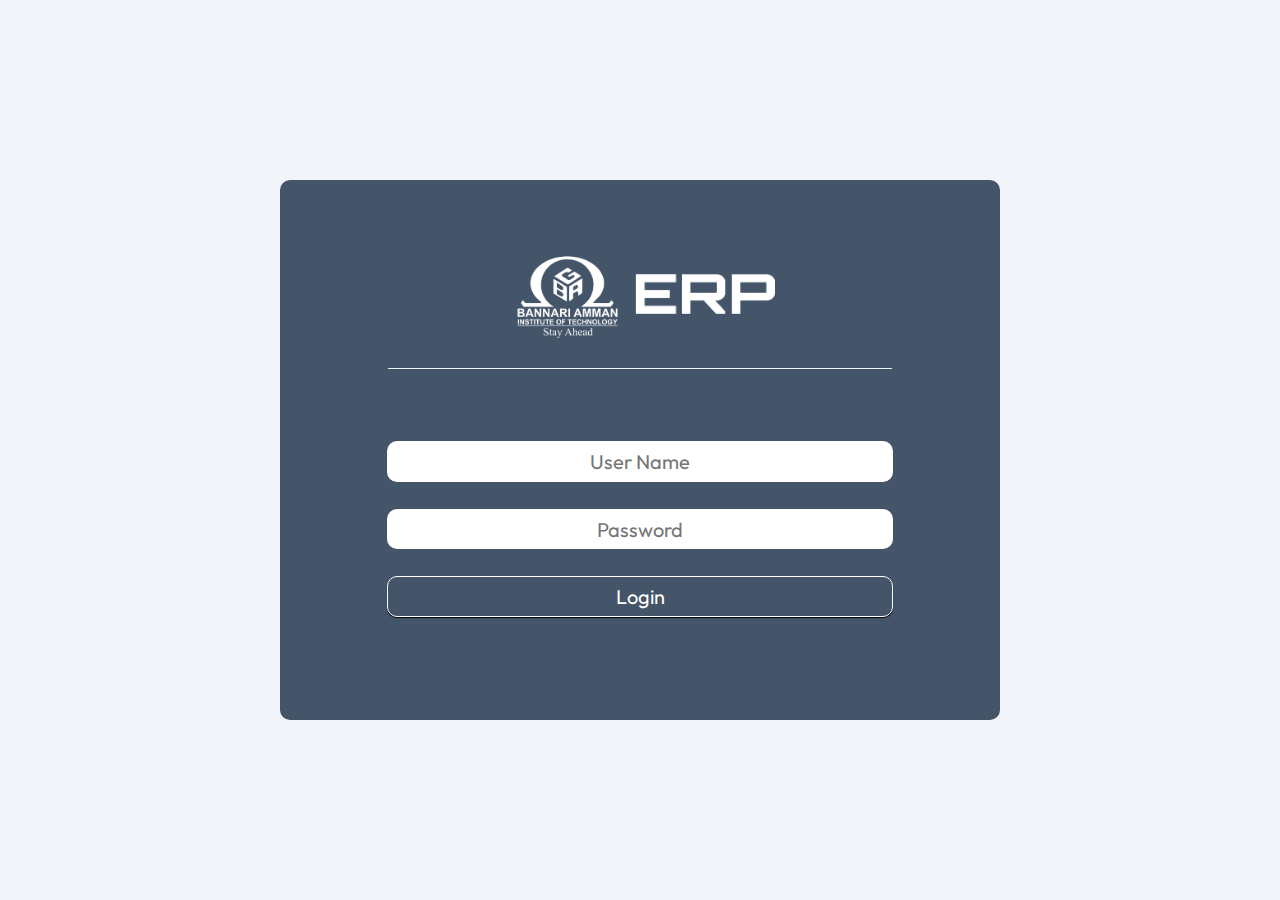
<file: index.html>
<!DOCTYPE html>
<html lang="en">
  <head>
    <meta charset="UTF-8" />
    <meta name="viewport" content="width=device-width, initial-scale=1.0" />
    <link rel="stylesheet" href="./css/login.css" />
    <title>Login</title>
    <link rel="preconnect" href="https://fonts.googleapis.com" />
    <link rel="preconnect" href="https://fonts.gstatic.com" crossorigin />
    <link
      href="https://fonts.googleapis.com/css2?family=Outfit:wght@100..900&display=swap"
      rel="stylesheet"
    />
  </head>
  <body>
    <div id="gparent">
    <div class="parent_login">
      <!-- Logo -->
      <div class="logo">
        <img src="./asserts/bit-logo.png" alt="bit-logo" id="bit-logo" />
        <img src="./asserts/ERP.png" alt="ERP_logo" id="erp-logo" />
      </div>
      <hr id="btm-logo" />
      <!-- / Logo -->

      <!-- Form -->
      <form method="" action="./admin-home.html">
        <!-- User ID -->
    
          <input
            type="text"
            id="user_id"
            name="user_id"
            placeholder="User Name"
          />
      
        <!-- User Password -->
       
          <input
            type="password"
            id="password"
            name="password"
            placeholder="Password"
          />
       
        <!-- Submit -->
  
          <input type="submit" value="Login" />
      
      </form>
      <!-- / Form -->
    </div>
  </div>
  </body>
</html>
</file>
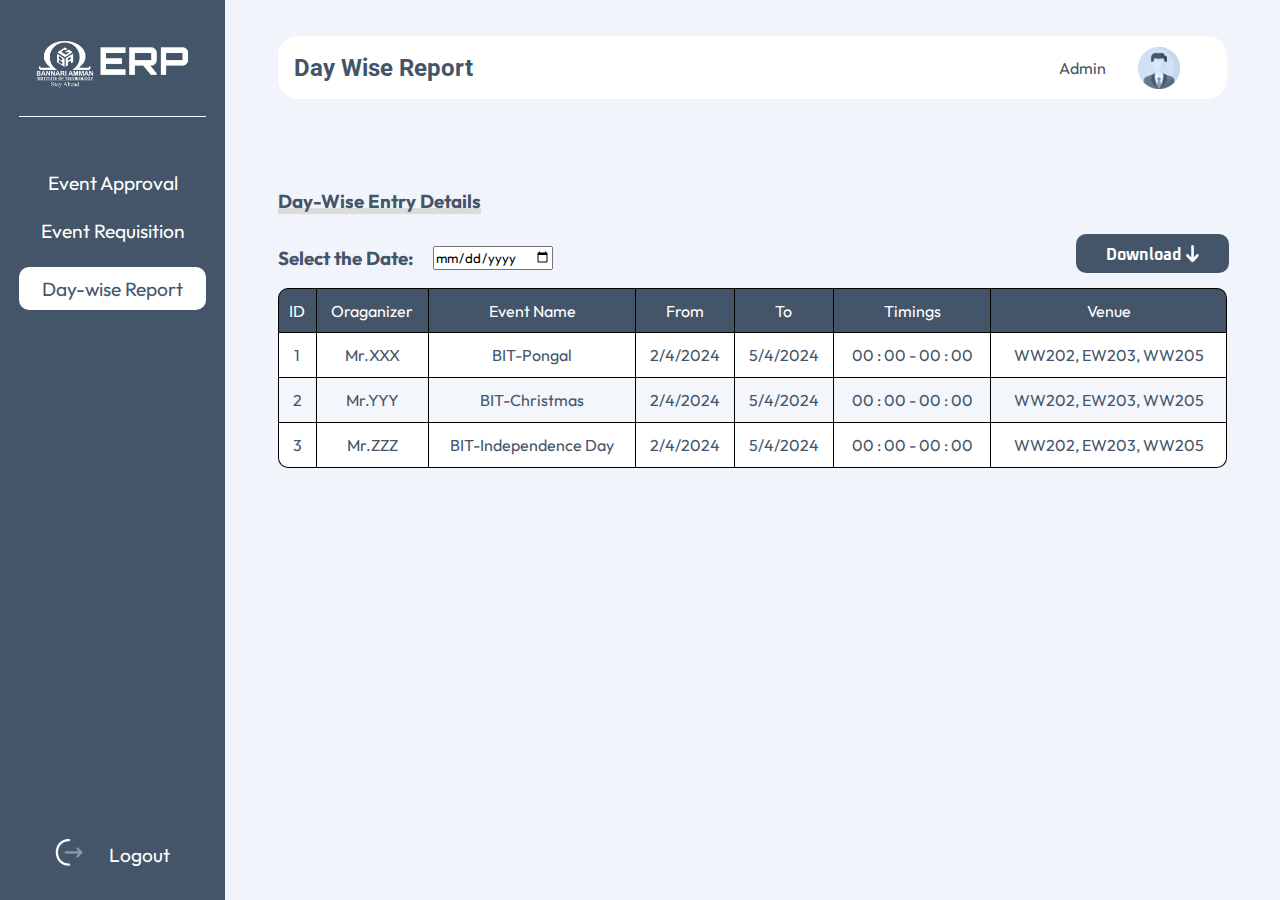
<file: admin-daywise.html>
<!DOCTYPE html>
<html lang="en">
  <head>
    <meta charset="UTF-8" />
    <meta name="viewport" content="width=device-width, initial-scale=1.0" />
    <title>Day-wise</title>
    <link rel="stylesheet" href="./css/lib.css" />
    <link rel="stylesheet" href="./css/admin/admin-daywise.css" />
    <link rel="preconnect" href="https://fonts.googleapis.com" />
    <link rel="preconnect" href="https://fonts.gstatic.com" crossorigin />
    <link
      href="https://fonts.googleapis.com/css2?family=Outfit:wght@100..900&display=swap"
      rel="stylesheet"
    />
    <link
      href="https://fonts.googleapis.com/css2?family=Roboto:ital,wght@0,100;0,300;0,400;0,500;0,700;0,900;1,100;1,300;1,400;1,500;1,700;1,900&display=swap"
      rel="stylesheet"
    />
    <link
      href="https://fonts.googleapis.com/css2?family=Oxanium:wght@200..800&display=swap"
      rel="stylesheet"
    />
    <link
      href="https://fonts.googleapis.com/css2?family=Open+Sans:ital,wght@0,300..800;1,300..800&family=Oxanium:wght@200..800&display=swap"
      rel="stylesheet"
    />
    <link rel="stylesheet" href="./css/multi-select.css" />
  </head>
  <body>
    <!-- side bar -->
    <div class="sidebar">
      <div class="top">
        <div class="side-link">
          <img src="./asserts/Logo.png" alt="" id="logo" />
          <hr />
          <a href="./admin-home.html" class="un-active">Event Approval</a>
          <a href="./event-requisition.html" class="un-active">Event Requisition</a>
          <a href="#" class="active">Day-wise Report</a>
        </div>
      </div>
      <div class="bottom">
        <a href="./index.html" class="un-active">
          <img
            src="./asserts/logout_blend.png"
            id="logout-logo"
            alt=""
          />Logout</a
        >
      </div>
    </div>
    <!-- / sidebar -->

    <div class="right">
      <div class="right-container">
        <!-- navbar -->
        <div class="navbar">
          <h2 class="nav-title">Day Wise Report</h2>
          <div class="profile-logo">
            <p>Admin</p>
            <img src="./asserts/user_blend.png" alt="" id="user-logo" />
          </div>
        </div>
        <!-- / navbar -->

        <!-- subtitle -->
        <div class="subtitle" style="margin-top: 10vh">
          <h3>Day-Wise Entry Details</h3>
          <div class="st-btm"></div>
        </div>
        <!-- / subtitle -->
        <!-- subtitle -->
        <div class="subtitle df" style="margin-top: 3vh">
          <h3>Select the Date:</h3>
          <input type="date" id="date-time" />
        </div>
        <button class="download-btn btn" style="position: absolute;right: 4vw;top: 26vh;">
          Download <img src="./asserts/Download Icon.png" alt="" />
        </button>
        <!-- / subtitle -->

        <!-- table -->
        <div class="table-container">
          <table class="table">
            <tr>
              <th>ID</th>
              <th>Oraganizer</th>
              <th>Event Name</th>
              <th>From</th>
              <th>To</th>
              <th>Timings</th>
              <th>Venue</th>
            </tr>
            <tr>
              <td>1</td>
              <td>Mr.XXX</td>
              <td>BIT-Pongal</td>
              <td>2/4/2024</td>
              <td>5/4/2024</td>
              <td>00 : 00 - 00 : 00</td>
              <td>WW202, EW203, WW205</td>
            </tr>
            <tr>
              <td>2</td>
              <td>Mr.YYY</td>
              <td>BIT-Christmas</td>
              <td>2/4/2024</td>
              <td>5/4/2024</td>
              <td>00 : 00 - 00 : 00</td>
              <td>WW202, EW203, WW205</td>
            </tr>
            <tr>
              <td>3</td>
              <td>Mr.ZZZ</td>
              <td>BIT-Independence Day</td>
              <td>2/4/2024</td>
              <td>5/4/2024</td>
              <td>00 : 00 - 00 : 00</td>
              <td>WW202, EW203, WW205</td>
            </tr>
          </table>
        </div>
        <!-- / table -->
      </div>
    </div>
  </body>
  <script src="./js/multi-select.js"></script>
  <script>
    new MultiSelectTag("multi-drop", {
      rounded: true, // default true
      shadow: false, // default false
    });
  </script>
</html>
</file>
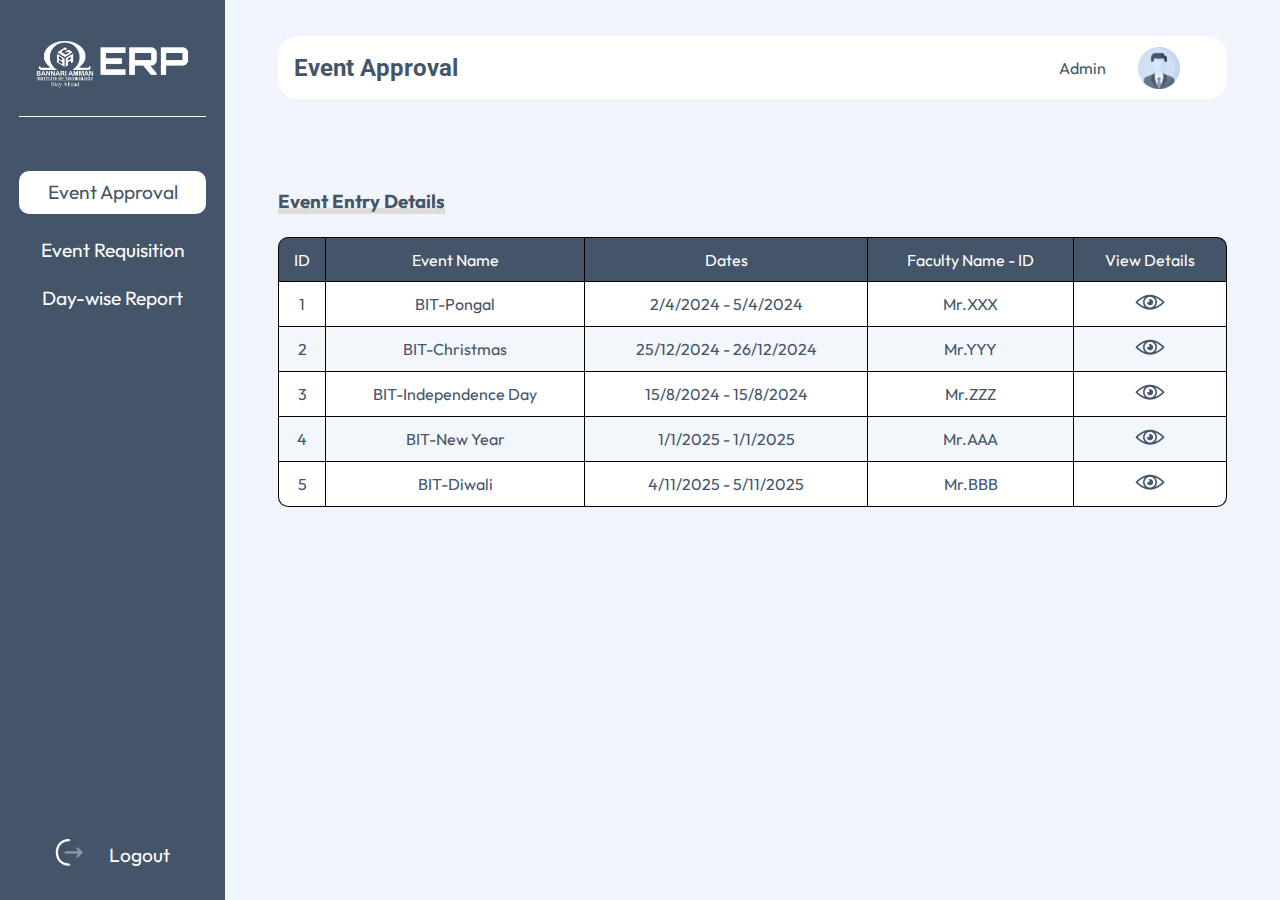
<file: admin-home.html>
<!DOCTYPE html>
<html lang="en">
  <head>
    <meta charset="UTF-8" />
    <meta name="viewport" content="width=device-width, initial-scale=1.0" />
    <title>Home</title>
    <link rel="stylesheet" href="./css/lib.css" />
    <link rel="stylesheet" href="./css/admin/admin-home.css" />
    <link rel="preconnect" href="https://fonts.googleapis.com" />
    <link rel="preconnect" href="https://fonts.gstatic.com" crossorigin />
    <link
      href="https://fonts.googleapis.com/css2?family=Outfit:wght@100..900&display=swap"
      rel="stylesheet"
    />
    <link
      href="https://fonts.googleapis.com/css2?family=Roboto:ital,wght@0,100;0,300;0,400;0,500;0,700;0,900;1,100;1,300;1,400;1,500;1,700;1,900&display=swap"
      rel="stylesheet"
    />
    <link
      href="https://fonts.googleapis.com/css2?family=Oxanium:wght@200..800&display=swap"
      rel="stylesheet"
    />
    <link
      href="https://fonts.googleapis.com/css2?family=Open+Sans:ital,wght@0,300..800;1,300..800&family=Oxanium:wght@200..800&display=swap"
      rel="stylesheet"
    />
    <link rel="stylesheet" href="./css/multi-select.css" />
  </head>
  <body>
    <!-- side bar -->
    <div class="sidebar">
      <div class="top">
        <div class="side-link">
          <img src="./asserts/Logo.png" alt="" id="logo" />
          <hr />
          <a href="#" class="active">Event Approval</a>
          <a href="./event-requisition.html" class="un-active">Event Requisition</a>
          <a href="./admin-daywise.html" class="un-active">Day-wise Report</a>
        </div>
      </div>
      <div class="bottom">
        <a href="./index.html" class="un-active">
          <img
            src="./asserts/logout_blend.png"
            id="logout-logo"
            alt=""
          />Logout</a
        >
      </div>
    </div>
    <!-- / sidebar -->

    <div class="right">
      <div class="right-container">
        <!-- navbar -->
        <div class="navbar">
          <h2 class="nav-title">Event Approval</h2>
          <div class="profile-logo">
            <p>Admin</p>
            <img src="./asserts/user_blend.png" alt="" id="user-logo" />
          </div>
        </div>
        <!-- / navbar -->

        <!-- subtitle -->
        <div class="subtitle" style="margin-top: 10vh">
          <h3>Event Entry Details</h3>
          <div class="st-btm"></div>
        </div>
        <!-- / subtitle -->

        <!-- table -->
        <div class="table-container">
          <table class="table">
            <tr>
              <th>ID</th>
              <th>Event Name</th>
              <th>Dates</th>
              <th>Faculty Name - ID</th>
              <th>View Details</th>
            </tr>
            <tr>
              <td>1</td>
              <td>BIT-Pongal</td>
              <td>2/4/2024 - 5/4/2024</td>
              <td>Mr.XXX</td>
              <td>
                <a href="./admin-view.html"><img src="./asserts/eye_mask.png" alt="" /></a>
              </td>
            </tr>
            <tr>
              <td>2</td>
              <td>BIT-Christmas</td>
              <td>25/12/2024 - 26/12/2024</td>
              <td>Mr.YYY</td>
              <td>
                <a href="./admin-view.html"><img src="./asserts/eye_mask.png" alt="" /></a>
              </td>
            </tr>
            <tr>
              <td>3</td>
              <td>BIT-Independence Day</td>
              <td>15/8/2024 - 15/8/2024</td>
              <td>Mr.ZZZ</td>
              <td>
                <a href="./admin-view.html"><img src="./asserts/eye_mask.png" alt="" /></a>
              </td>
            </tr>
            <tr>
                <td>4</td>
                <td>BIT-New Year</td>
                <td>1/1/2025 - 1/1/2025</td>
                <td>Mr.AAA</td>
                <td>
                    <a href="./admin-view.html"><img src="./asserts/eye_mask.png" alt="" /></a>
                </td>
            </tr>
            <tr>
                <td>5</td>
                <td>BIT-Diwali</td>
                <td>4/11/2025 - 5/11/2025</td>
                <td>Mr.BBB</td>
                <td>
                    <a href="./admin-view.html"><img src="./asserts/eye_mask.png" alt="" /></a>
                </td>
            </tr>
            

          </table>
        </div>
        <!-- / table -->
      </div>
    </div>
  </body>
  <script src="./js/multi-select.js"></script>
  <script>
    new MultiSelectTag("multi-drop", {
      rounded: true, // default true
      shadow: false, // default false
    });
  </script>
</html>
</file>
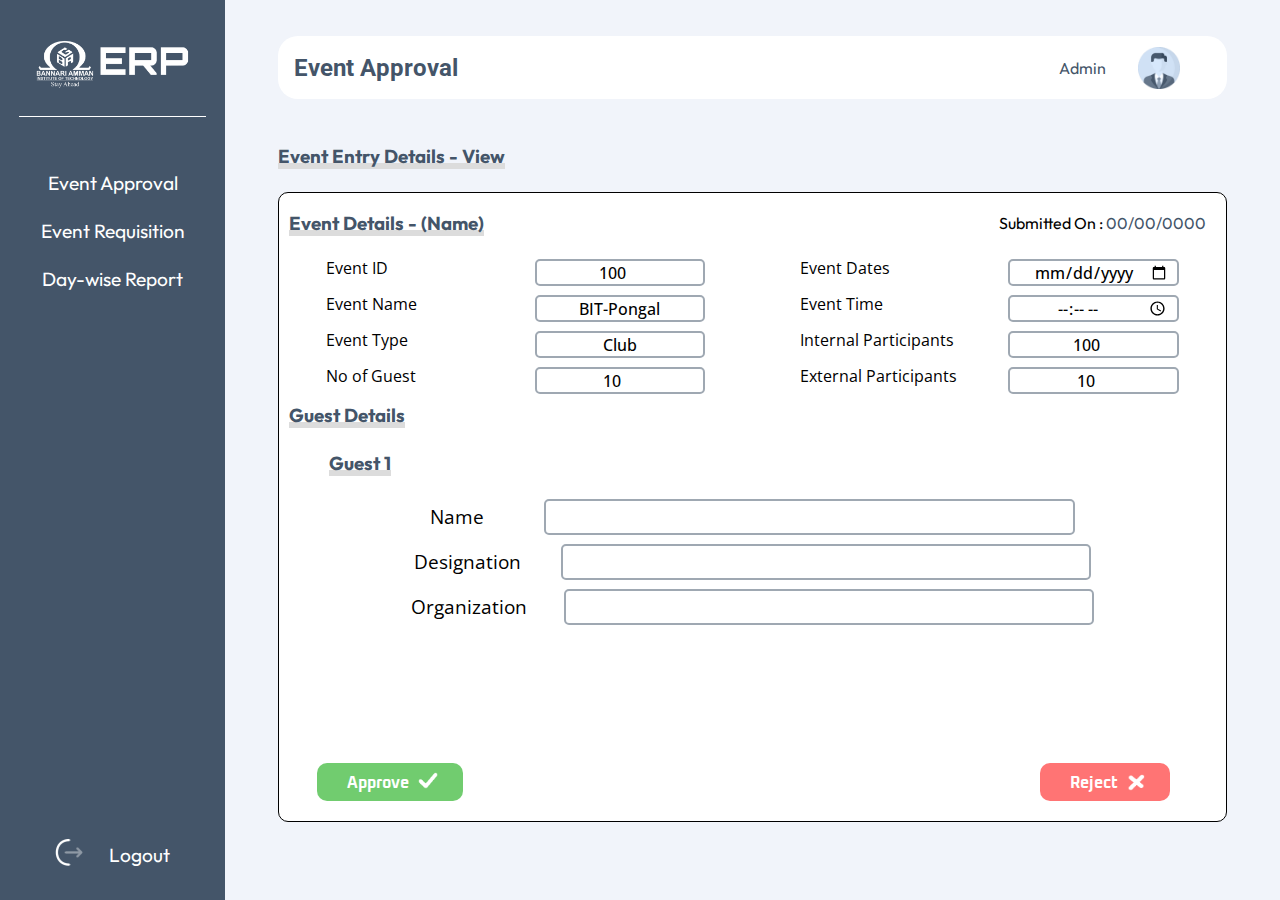
<file: admin-view.html>
<!DOCTYPE html>
<html lang="en">
  <head>
    <meta charset="UTF-8" />
    <meta name="viewport" content="width=device-width, initial-scale=1.0" />
    <title>Home</title>
    <link rel="stylesheet" href="./css/lib.css" />
    <link rel="stylesheet" href="./css/admin/admin-view.css" />
    <link rel="stylesheet" href="./css/multi-select.css" />
    <link rel="preconnect" href="https://fonts.googleapis.com" />
    <link rel="preconnect" href="https://fonts.gstatic.com" crossorigin />
    <link
      href="https://fonts.googleapis.com/css2?family=Outfit:wght@100..900&display=swap"
      rel="stylesheet"
    />
    <link
      href="https://fonts.googleapis.com/css2?family=Roboto:ital,wght@0,100;0,300;0,400;0,500;0,700;0,900;1,100;1,300;1,400;1,500;1,700;1,900&display=swap"
      rel="stylesheet"
    />
    <link
      href="https://fonts.googleapis.com/css2?family=Oxanium:wght@200..800&display=swap"
      rel="stylesheet"
    />
    <link
      href="https://fonts.googleapis.com/css2?family=Open+Sans:ital,wght@0,300..800;1,300..800&family=Oxanium:wght@200..800&display=swap"
      rel="stylesheet"
    />
  </head>
  <body>
    <!-- side bar -->
    <div class="sidebar">
      <div class="top">
        <div class="side-link">
          <img src="./asserts/Logo.png" alt="" id="logo" />
          <hr />
          <a href="./admin-home.html" class="un-active">Event Approval</a>
          <a href="./event-requisition.html" class="un-active">Event Requisition</a>
          <a href="./admin-daywise.html" class="un-active">Day-wise Report</a>
        </div>
      </div>
      <div class="bottom">
        <a href="./index.html" class="un-active">
          <img src="./asserts/logout_blend.png" id="logout-logo" alt="" />Logout
        </a>
      </div>
    </div>
    <!-- / sidebar -->

    <div class="right">
      <div class="right-container">
        <!-- navbar -->
        <div class="navbar">
          <h2 class="nav-title">Event Approval</h2>
          <div class="profile-logo">
            <p>Admin</p>
            <img src="./asserts/user_blend.png" alt="" id="user-logo" />
          </div>
        </div>
        <!-- / navbar -->

        <!-- subtitle -->
        <div class="subtitle" style="margin-top: 5vh">
          <h3>Event Entry Details - View</h3>
          <div class="st-btm"></div>
        </div>
        <!-- / subtitle -->
        <div class="main-container">
          <div class="submitted">Submitted On : <span>00/00/0000</span></div>
          <div class="event-details-container">
            <div class="subtitle sub-sub">
              <h3>Event Details - (Name)</h3>
              <div class="st-btm"></div>
            </div>
            <div class="event-details">
              <div class="ed-left">
                <div class="ed-text">
                  <label for="eid">Event ID</label>
                  <input type="number" value="100" name="eid" id="eid" />
                </div>
                <div class="ed-text">
                  <label for="name">Event Name</label>
                  <input type="text" value="BIT-Pongal" name="name" id="name" />
                </div>
                <div class="ed-text">
                  <label for="etype">Event Type</label>
                  <input type="text" value="Club" name="etype" id="etype" />
                </div>
                <div class="ed-text">
                  <label for="nogu">No of Guest</label>
                  <input type="number" value="10" name="nogu" id="nogu" />
                </div>
              </div>
              <div class="ed-right">
                <div class="ed-text">
                  <label for="event-dates">Event Dates</label>
                  <input type="date" name="event-dates" id="event-dates" />
                </div>
                <div class="ed-text">
                  <label for="event-time">Event Time</label>
                  <input type="time" name="event-time" id="event-time" />
                </div>
                <div class="ed-text">
                  <label for="internal-participants"
                    >Internal Participants</label
                  >
                  <input
                    type="number"
                    value="100"
                    name="internal-participants"
                    id="internal-participants"
                  />
                </div>
                <div class="ed-text">
                  <label for="external-participants"
                    >External Participants</label
                  >
                  <input
                    type="number"
                    value="10"
                    name="external-participants"
                    id="external-participants"
                  />
                </div>
              </div>
            </div>
          </div>
          <div class="guest-details-container">
            <div class="subtitle sub-sub">
              <h3>Guest Details</h3>
              <div class="st-btm"></div>
            </div>
            <div class="guest-details">
              <div
                class="subtitle sub-sub"
                style="position: relative; left: 50px"
              >
                <h3>Guest 1</h3>
                <div class="st-btm"></div>
              </div>
              <div class="guest-individual">
                <div class="in-text" style="width: 70%">
                  <label for="guest1n" style="position: relative; bottom: 5px"
                    >Name&nbsp;&nbsp;&nbsp;&nbsp;&nbsp;&nbsp;&nbsp;&nbsp;&nbsp;&nbsp;</label
                  >
                  <input
                    type="text"
                    name="guest1n"
                    id="guest1n"
                    style="width: 80%"
                  />
                </div>
                <div class="in-text" style="width: 80%">
                  <label for="guest1d" style="position: relative; bottom: 5px"
                    >Designation</label
                  >
                  <input
                    type="text"
                    name="guest1d"
                    id="guest1d"
                    style="width: 70%"
                  />
                </div>
                <div class="in-text" style="width: 80%">
                  <label for="guest1o" style="position: relative; bottom: 5px"
                    >Organization</label
                  >
                  <input
                    type="text"
                    name="guest1o"
                    id="guest1o"
                    style="width: 70%"
                  />
                </div>
              </div>
            </div>
          </div>
          <div class="aprov-reject">
            <a href="./admin-home.html">
              <button class="approve-btn btn">
                Approve <img src="./asserts/tick.png" alt="" />
              </button>
            </a>
            <a href="./admin-home.html">
              <button class="reject-btn btn">
                Reject <img src="./asserts/cross.png" alt="" />
              </button>
            </a>
          </div>
        </div>
      </div>
    </div>
    <script src="./js/multi-select.js"></script>
  </body>
</html>
</file>
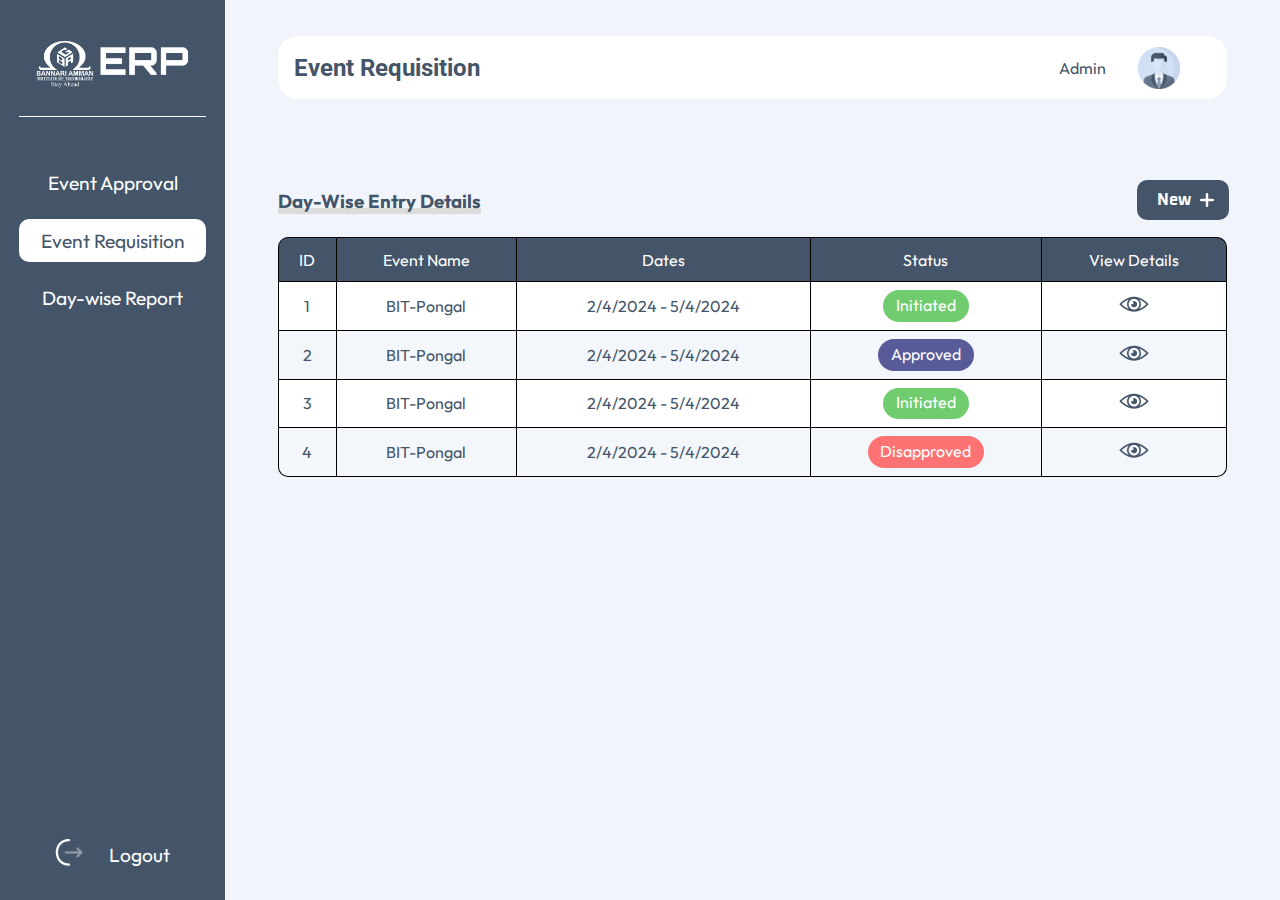
<file: event-requisition.html>
<!DOCTYPE html>
<html lang="en">
  <head>
    <meta charset="UTF-8" />
    <meta name="viewport" content="width=device-width, initial-scale=1.0" />
    <title>Day-wise</title>
    <link rel="stylesheet" href="./css/lib.css" />
    <link rel="stylesheet" href="./css/admin/admin-daywise.css" />
    <link rel="preconnect" href="https://fonts.googleapis.com" />
    <link rel="preconnect" href="https://fonts.gstatic.com" crossorigin />
    <link
      href="https://fonts.googleapis.com/css2?family=Outfit:wght@100..900&display=swap"
      rel="stylesheet"
    />
    <link
      href="https://fonts.googleapis.com/css2?family=Roboto:ital,wght@0,100;0,300;0,400;0,500;0,700;0,900;1,100;1,300;1,400;1,500;1,700;1,900&display=swap"
      rel="stylesheet"
    />
    <link
      href="https://fonts.googleapis.com/css2?family=Oxanium:wght@200..800&display=swap"
      rel="stylesheet"
    />
    <link
      href="https://fonts.googleapis.com/css2?family=Open+Sans:ital,wght@0,300..800;1,300..800&family=Oxanium:wght@200..800&display=swap"
      rel="stylesheet"
    />
    <link rel="stylesheet" href="./css/multi-select.css" />
  </head>
  <body>
    <!-- side bar -->
    <div class="sidebar">
      <div class="top">
        <div class="side-link">
          <img src="./asserts/Logo.png" alt="" id="logo" />
          <hr />
          <a href="./admin-home.html" class="un-active">Event Approval</a>
          <a href="#" class="active">Event Requisition</a>
          <a href="./admin-daywise.html" class="un-active">Day-wise Report</a>
        </div>
      </div>
      <div class="bottom">
        <a href="./Login.html" class="un-active">
          <img
            src="./asserts/logout_blend.png"
            id="logout-logo"
            alt=""
          />Logout</a
        >
      </div>
    </div>
    <!-- / sidebar -->

    <div class="right">
      <div class="right-container">
        <!-- navbar -->
        <div class="navbar">
          <h2 class="nav-title">Event Requisition</h2>
          <div class="profile-logo">
            <p>Admin</p>
            <img src="./asserts/user_blend.png" alt="" id="user-logo" />
          </div>
        </div>
        <!-- / navbar -->

        <!-- subtitle -->
        <div class="subtitle" style="margin-top: 10vh">
          <h3>Day-Wise Entry Details</h3>
          <div class="st-btm"></div>
        </div>
        <!-- / subtitle -->
        <!-- subtitle -->

        <button class="new-btn btn" style="position: absolute;right: 4vw;top: 20vh;">
          New <img src="./asserts/plus_mask.png" alt="" />
        </button>
        <!-- / subtitle -->

        <!-- table -->
        <div class="table-container">
          <table class="table">
            <tr>
              <th>ID</th>
              <th>Event Name</th>
              <th>Dates</th>
              <th>Status</th>
              <th>View Details</th>
            </tr>
            <tr>
              <td>1</td>
              <td>BIT-Pongal</td>
              <td>2/4/2024 - 5/4/2024</td>
              <td> <div class="label green">Initiated</div></td>
              <td>              
                <a href="./event-view.html"><img src="./asserts/eye_mask.png" alt="" /></a>
              </td>
            </tr>
            <tr>
              <td>2</td>
              <td>BIT-Pongal</td>
              <td>2/4/2024 - 5/4/2024</td>
              <td> <div class="label purple">Approved</div></td>
              <td>              
                <a href="./event-view.html"><img src="./asserts/eye_mask.png" alt="" /></a>
              </td>
            </tr>
            <tr>
              <td>3</td>
              <td>BIT-Pongal</td>
              <td>2/4/2024 - 5/4/2024</td>
              <td> <div class="label green">Initiated</div></td>
              <td>              
                <a href="./event-view.html"><img src="./asserts/eye_mask.png" alt="" /></a>
              </td>
            </tr>
            <tr>
              <td>4</td>
              <td>BIT-Pongal</td>
              <td>2/4/2024 - 5/4/2024</td>
              <td><div class="label red">Disapproved</div></td>
              <td>              
                <a href="./event-view.html"><img src="./asserts/eye_mask.png" alt="" /></a>
              </td>
            </tr>
            
          </table>
        </div>
        <!-- / table -->
      </div>
    </div>
  </body>
  <script src="./js/multi-select.js"></script>
  <script>
    new MultiSelectTag("multi-drop", {
      rounded: true, // default true
      shadow: false, // default false
    });
  </script>
</html>
</file>
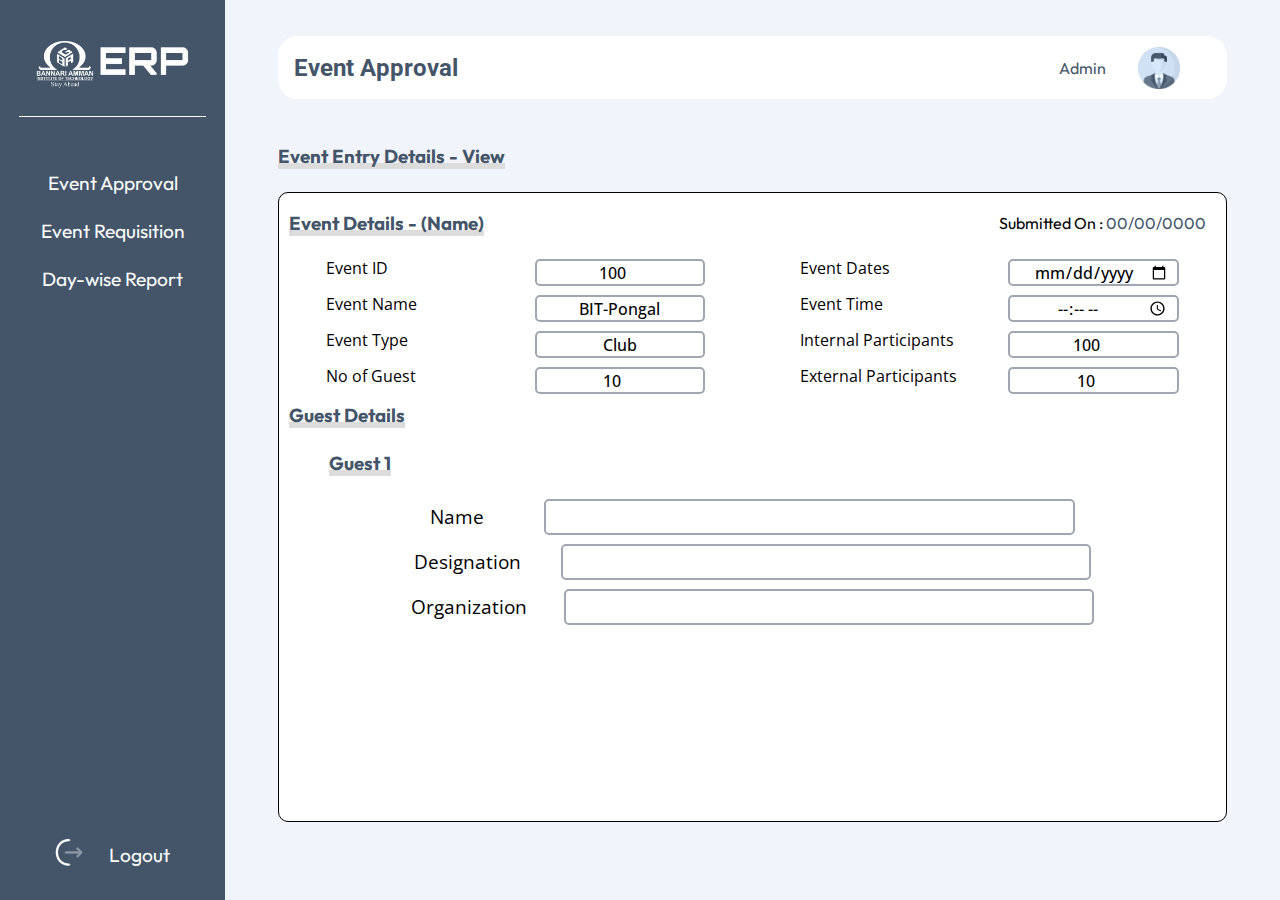
<file: event-view.html>
<!DOCTYPE html>
<html lang="en">
  <head>
    <meta charset="UTF-8" />
    <meta name="viewport" content="width=device-width, initial-scale=1.0" />
    <title>Home</title>
    <link rel="stylesheet" href="./css/lib.css" />
    <link rel="stylesheet" href="./css/admin/admin-view.css" />
    <link rel="stylesheet" href="./css/multi-select.css" />
    <link rel="preconnect" href="https://fonts.googleapis.com" />
    <link rel="preconnect" href="https://fonts.gstatic.com" crossorigin />
    <link
      href="https://fonts.googleapis.com/css2?family=Outfit:wght@100..900&display=swap"
      rel="stylesheet"
    />
    <link
      href="https://fonts.googleapis.com/css2?family=Roboto:ital,wght@0,100;0,300;0,400;0,500;0,700;0,900;1,100;1,300;1,400;1,500;1,700;1,900&display=swap"
      rel="stylesheet"
    />
    <link
      href="https://fonts.googleapis.com/css2?family=Oxanium:wght@200..800&display=swap"
      rel="stylesheet"
    />
    <link
      href="https://fonts.googleapis.com/css2?family=Open+Sans:ital,wght@0,300..800;1,300..800&family=Oxanium:wght@200..800&display=swap"
      rel="stylesheet"
    />
  </head>
  <body>
    <!-- side bar -->
    <div class="sidebar">
      <div class="top">
        <div class="side-link">
          <img src="./asserts/Logo.png" alt="" id="logo" />
          <hr />
          <a href="./admin-home.html" class="un-active">Event Approval</a>
          <a href="./event-requisition.html" class="un-active">Event Requisition</a>
          <a href="./admin-daywise.html" class="un-active">Day-wise Report</a>
        </div>
      </div>
      <div class="bottom">
        <a href="./index.html" class="un-active">
          <img src="./asserts/logout_blend.png" id="logout-logo" alt="" />Logout
        </a>
      </div>
    </div>
    <!-- / sidebar -->

    <div class="right">
      <div class="right-container">
        <!-- navbar -->
        <div class="navbar">
          <h2 class="nav-title">Event Approval</h2>
          <div class="profile-logo">
            <p>Admin</p>
            <img src="./asserts/user_blend.png" alt="" id="user-logo" />
          </div>
        </div>
        <!-- / navbar -->

        <!-- subtitle -->
        <div class="subtitle" style="margin-top: 5vh">
          <h3>Event Entry Details - View</h3>
          <div class="st-btm"></div>
        </div>
        <!-- / subtitle -->
        <div class="main-container">
          <div class="submitted">Submitted On : <span>00/00/0000</span></div>
          <div class="event-details-container">
            <div class="subtitle sub-sub">
              <h3>Event Details - (Name)</h3>
              <div class="st-btm"></div>
            </div>
            <div class="event-details">
              <div class="ed-left">
                <div class="ed-text">
                  <label for="eid">Event ID</label>
                  <input type="number" value="100" name="eid" id="eid" />
                </div>
                <div class="ed-text">
                  <label for="name">Event Name</label>
                  <input type="text" value="BIT-Pongal" name="name" id="name" />
                </div>
                <div class="ed-text">
                  <label for="etype">Event Type</label>
                  <input type="text" value="Club" name="etype" id="etype" />
                </div>
                <div class="ed-text">
                  <label for="nogu">No of Guest</label>
                  <input type="number" value="10" name="nogu" id="nogu" />
                </div>
              </div>
              <div class="ed-right">
                <div class="ed-text">
                  <label for="event-dates">Event Dates</label>
                  <input type="date" name="event-dates" id="event-dates" />
                </div>
                <div class="ed-text">
                  <label for="event-time">Event Time</label>
                  <input type="time" name="event-time" id="event-time" />
                </div>
                <div class="ed-text">
                  <label for="internal-participants"
                    >Internal Participants</label
                  >
                  <input
                    type="number"
                    value="100"
                    name="internal-participants"
                    id="internal-participants"
                  />
                </div>
                <div class="ed-text">
                  <label for="external-participants"
                    >External Participants</label
                  >
                  <input
                    type="number"
                    value="10"
                    name="external-participants"
                    id="external-participants"
                  />
                </div>
              </div>
            </div>
          </div>
          <div class="guest-details-container">
            <div class="subtitle sub-sub">
              <h3>Guest Details</h3>
              <div class="st-btm"></div>
            </div>
            <div class="guest-details">
              <div
                class="subtitle sub-sub"
                style="position: relative; left: 50px"
              >
                <h3>Guest 1</h3>
                <div class="st-btm"></div>
              </div>
              <div class="guest-individual">
                <div class="in-text" style="width: 70%">
                  <label for="guest1n" style="position: relative; bottom: 5px"
                    >Name&nbsp;&nbsp;&nbsp;&nbsp;&nbsp;&nbsp;&nbsp;&nbsp;&nbsp;&nbsp;</label
                  >
                  <input
                    type="text"
                    name="guest1n"
                    id="guest1n"
                    style="width: 80%"
                  />
                </div>
                <div class="in-text" style="width: 80%">
                  <label for="guest1d" style="position: relative; bottom: 5px"
                    >Designation</label
                  >
                  <input
                    type="text"
                    name="guest1d"
                    id="guest1d"
                    style="width: 70%"
                  />
                </div>
                <div class="in-text" style="width: 80%">
                  <label for="guest1o" style="position: relative; bottom: 5px"
                    >Organization</label
                  >
                  <input
                    type="text"
                    name="guest1o"
                    id="guest1o"
                    style="width: 70%"
                  />
                </div>
              </div>
            </div>
          </div>
        </div>
      </div>
    </div>
    <script src="./js/multi-select.js"></script>
  </body>
</html>
</file>
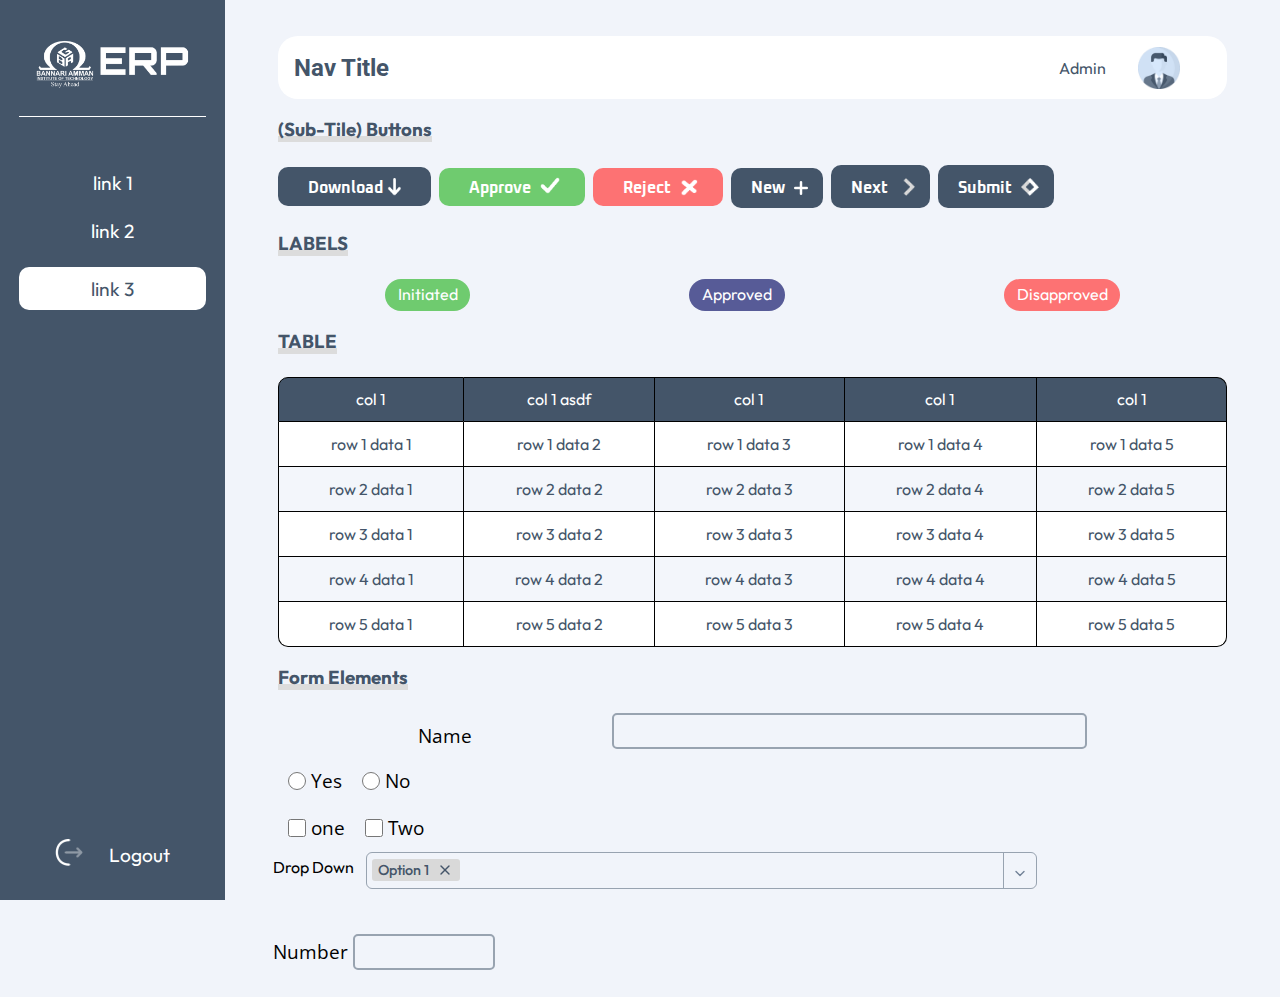
<file: lib.html>
<!DOCTYPE html>
<html lang="en">
  <head>
    <meta charset="UTF-8" />
    <meta name="viewport" content="width=device-width, initial-scale=1.0" />
    <title>Document</title>
    <link rel="stylesheet" href="./css/lib.css" />
    <link rel="preconnect" href="https://fonts.googleapis.com" />
    <link rel="preconnect" href="https://fonts.gstatic.com" crossorigin />
    <link
      href="https://fonts.googleapis.com/css2?family=Outfit:wght@100..900&display=swap"
      rel="stylesheet"
    />
    <link
      href="https://fonts.googleapis.com/css2?family=Roboto:ital,wght@0,100;0,300;0,400;0,500;0,700;0,900;1,100;1,300;1,400;1,500;1,700;1,900&display=swap"
      rel="stylesheet"
    />
    <link
      href="https://fonts.googleapis.com/css2?family=Oxanium:wght@200..800&display=swap"
      rel="stylesheet"
    />
    <link
      href="https://fonts.googleapis.com/css2?family=Open+Sans:ital,wght@0,300..800;1,300..800&family=Oxanium:wght@200..800&display=swap"
      rel="stylesheet"
    />
    <link rel="stylesheet" href="./css/multi-select.css" />
  </head>
  <body>
    <!-- side bar -->
    <div class="sidebar">
      <div class="top">
        <div class="side-link">
          <img src="./asserts/Logo.png" alt="" id="logo" />
          <hr />
          <a href="#" class="un-active">link 1</a>
          <a href="#" class="un-active">link 2</a>
          <a href="#" class="active">link 3</a>
        </div>
      </div>
      <div class="bottom">
        <a href="#" class="un-active">
          <img
            src="./asserts/logout_blend.png"
            id="logout-logo"
            alt=""
          />Logout</a
        >
      </div>
    </div>
    <!-- / sidebar -->

    <div class="right">
      <div class="right-container">
        <!-- navbar -->
        <div class="navbar">
          <h2 class="nav-title">Nav Title</h2>
          <div class="profile-logo">
            <p>Admin</p>
            <img src="./asserts/user_blend.png" alt="" id="user-logo" />
          </div>
        </div>
        <!-- / navbar -->

        <!-- subtitle -->
        <div class="subtitle">
          <h3>(Sub-Tile) Buttons</h3>
          <div class="st-btm"></div>
        </div>
        <!-- / subtitle -->

        <!-- buttons -->
        <div class="btn-container">
          <button class="download-btn btn">
            Download <img src="./asserts/Download Icon.png" alt="" />
          </button>
          <button class="approve-btn btn">
            Approve <img src="./asserts/tick.png" alt="" />
          </button>
          <button class="reject-btn btn">
            Reject <img src="./asserts/cross.png" alt="" />
          </button>
          <button class="new-btn btn">
            New <img src="./asserts/plus_mask.png" alt="" />
          </button>
          <button class="next-btn btn">
            Next <img src="./asserts/Arrow.png" alt="" />
          </button>
          <button class="submit-btn btn">
            Submit <img src="./asserts/submit-icon.png" alt="" />
          </button>
        </div>
        <!--/  buttons -->

        <!-- subtitle -->
        <div class="subtitle" style="margin-top: 2vh">
          <h3>LABELS</h3>
          <div class="st-btm"></div>
        </div>
        <!-- / subtitle -->

        <!-- Labels -->
        <div class="label-container">
          <div class="label green">Initiated</div>
          <div class="label purple">Approved</div>
          <div class="label red">Disapproved</div>
        </div>
        <!-- / Labels -->

        <!-- subtitle -->
        <div class="subtitle" style="margin-top: 2vh">
          <h3>TABLE</h3>
          <div class="st-btm"></div>
        </div>
        <!-- / subtitle -->
        <!-- table -->
        <table class="table">
          <tr>
            <th>col 1</th>
            <th>col 1 asdf</th>
            <th>col 1</th>
            <th>col 1</th>
            <th>col 1</th>
          </tr>
          <tr>
            <td>row 1 data 1</td>
            <td>row 1 data 2</td>
            <td>row 1 data 3</td>
            <td>row 1 data 4</td>
            <td>row 1 data 5</td>
          </tr>
          <tr>
            <td>row 2 data 1</td>
            <td>row 2 data 2</td>
            <td>row 2 data 3</td>
            <td>row 2 data 4</td>
            <td>row 2 data 5</td>
          </tr>
          <tr>
            <td>row 3 data 1</td>
            <td>row 3 data 2</td>
            <td>row 3 data 3</td>
            <td>row 3 data 4</td>
            <td>row 3 data 5</td>
          </tr>
          <tr>
            <td>row 4 data 1</td>
            <td>row 4 data 2</td>
            <td>row 4 data 3</td>
            <td>row 4 data 4</td>
            <td>row 4 data 5</td>
          </tr>
          <tr>
            <td>row 5 data 1</td>
            <td>row 5 data 2</td>
            <td>row 5 data 3</td>
            <td>row 5 data 4</td>
            <td>row 5 data 5</td>
          </tr>
        </table>
        <!-- / table -->

        <!-- subtitle -->
        <div class="subtitle" style="margin-top: 2vh">
          <h3>Form Elements</h3>
          <div class="st-btm"></div>
        </div>
        <!-- / subtitle -->

        <!-- form elements -->
        <div class="form-container">
          <div class="form-group">
            <!-- text -->
            <div class="in-text">
              <label for="name">Name</label>
              <input type="text" name="name" id="name" />
            </div>

            <!-- radio -->
            <div class="df">
              <div class="in-radio">
                <input type="radio" name="name" id="yes" />
                <label for="yes">Yes</label>
              </div>
              <div class="in-radio">
                <input type="radio" name="name" id="no" />
                <label for="no">No</label>
              </div>
            </div>
            <!-- / radio -->

            <!-- checkbox -->
            <div class="df">
              <div class="in-checkbox">
                <input type="checkbox" name="one" id="one" />
                <label for="one">one</label>
              </div>
              <div class="in-checkbox">
                <input type="checkbox" name="two" id="two" />
                <label for="two">Two</label>
              </div>
            </div>

            <!-- drop down -->
            <div class="in-drop">
              <label for="drop">Drop Down</label>
              <select name="multi-drop" id="multi-drop">
                <option value="1">Option 1</option>
                <option value="2">Option 2</option>
                <option value="3">Option 3</option>
              </select>
            </div>

            <!-- num input -->
            <div class="in-num">
              <label for="num">Number</label>
              <input type="number" name="num" id="num" />
            </div>
          </div>
        </div>
      </div>
    </div>
  </body>
  <script src="./js/multi-select.js"></script>
  <script>
    new MultiSelectTag("multi-drop", {
      rounded: true, // default true
      shadow: false, // default false
    });
  </script>
</html>
</file>
<file: css/login.css>
/* variables */
:root{
    --primary-color: #445569;
    --bg-color: #F1F4FA;
}

/* general */
*{
    margin: 0;
    padding: 0;
    box-sizing: border-box;
}
body{
    background-color: var(--bg-color);
}

/* login section */
.parent_login{
    margin-inline: auto;
    display: flex;
    flex-direction: column;
    justify-content: center;
    align-items: center;
    height: 60dvh;
    width: 80dvh;
    border-radius: 10px;
    background-color: var(--primary-color);
}

#bit-logo{
    width: 130px;
    margin-bottom:1vh;

}
#erp-logo{
    width: 140px;
    height: 4.5dvh;
    position: relative;
    bottom:1dvh;

}
.logo{
display: flex;
justify-content: center;
align-items: center;

}

#btm-logo{
    width: 70%;
    height: 1px;
    border-radius: 10px;
    border: none;
    background-color: var(--bg-color);
    margin-top: 2dvh;
    margin-bottom: 8dvh;
}
form{
    display: flex;
    justify-content: center;
    align-items: center;
    flex-direction: column;
    width: 70.2%;
}
input{
    margin-bottom:3dvh;
    width: 100%;
    height: 4.5dvh;
    border: none;
    text-align: center;
    border-radius: 10px;
    font-family: "Outfit", sans-serif;
    font-size: 20px;
    font-weight:normal;
}
input[type="submit"]{
    background-color: var(--primary-color);
    color: #fff;
    border: 1px solid #fff;
    cursor: pointer;
    box-shadow: 0px 1px 1px 0px #000;
}
#user_id,#password{
    color: var(--primary-color);
}
#gparent{
    height: 100vh;
    display: flex;
    justify-content: center;
    align-items: center;
}
</file>
<file: css/lib.css>
/* variables */
:root {
  --primary-color: #445569;
  --secondary-color: #dcdcdc;
  --green: #56c354d7;
  --red: #ff5858d5;
  --bg-color: #f1f4fa;
  --purple: #30347dcb;
}
::selection {
  color: white;
  background: var(--primary-color);
}
/* general */
* {
  margin: 0;
  padding: 0;
  box-sizing: border-box;
  font-family: "Outfit";
}
body {
  background-color: var(--bg-color);
}

.df{
    display: flex;
}

/* sidebar */

.sidebar {
  background-color: var(--primary-color);
  height: 100dvh;
  position: fixed;
  display: flex;
  flex-direction: column;
  justify-content: space-between;
  top: 0;
  left: 0;
  width: 25dvh;
  z-index: 1;
}
.side-link {
  margin-top: 4vh;
  display: flex;
  justify-content: center;
  align-items: center;
  flex-direction: column;
}
.side-link hr {
  height: 1px;
  border: none;
  background-color: white;
  margin-top: 2dvh;
  margin-bottom: 5dvh;
  width: 83%;
}
#logo {
  width: 70%;
}
.un-active,
.active {
  text-align: center;
  margin: 0.8em;
  color: white;
  text-decoration: none;
  font-size: 1.2rem;
  margin-top: 1dvh;
}
.active {
  background-color: #fff;
  color: var(--primary-color);
  padding: 0.5em;
  width: 83%;
  border-radius: 10px;
}

#logout-logo {
  position: relative;
  top: 1dvh;
  width: 20%;
  margin-right: 2dvw;
}

.bottom {
  display: flex;
  justify-content: center;
  position: relative;
  bottom: 2vh;
}

/* / sidebar */

.right {
  margin-left: 25dvh;
}
.right-container {
  margin-inline: auto;
  width: 90%;
}
/* nav-bar */
.navbar {
  color: var(--primary-color);
  position: sticky;
  top: 4dvh;
  border-radius: 20px;
  background-color: #fff;
  padding: 1em;
  height: 7vh;
  display: flex;
  justify-content: space-between;
  align-items: center;
  margin-inline: auto;
  margin-top: 4dvh;
  margin-bottom: 2vh; /*remove it want*/
  z-index: 5;
}
.nav-title {
  font-family: "Roboto";
}
#user-logo {
  max-width: 42px;
  max-height: 42px;
}
.profile-logo {
  display: flex;
  width: 20%;
  justify-content: space-evenly;
  align-items: center;
}
/* / nav-bar */

/* subtitle */
.subtitle {
  width: max-content;
  color: var(--primary-color);
  margin-bottom: 2vh; /*remove it want*/

}

.st-btm {
  height: 6px;
  width: 100%;
  position: relative;
  bottom: 5px;
  z-index: -1;
  background-color: var(--secondary-color);
}
/* / subtitle */

/* buttons */
.btn-container > * {
  margin-bottom: 5px;
  margin-right: 5px;
}
.download-btn {
  cursor: pointer;
  color: white;
  background-color: var(--primary-color);
  border: none;
  border-radius: 10px;
  padding: 8px 15px;
  font-size: 1.2rem;
}
.download-btn img {
  position: relative;
  top: 3px;
  width: 14px;
  height: 18px;
}

.download-btn {
  cursor: pointer;
  color: white;
  background-color: var(--primary-color);
  border: none;
  border-radius: 10px;
  padding: 8px 15px;
  font-size: 1.2rem;
}
.download-btn img {
  position: relative;
  top: 3px;
  width: 14px;
  height: 18px;
}

.btn {
  cursor: pointer;
  color: white;
  border: none;
  border-radius: 10px;
  padding: 8px 30px;
  font-size: 1rem;
  font-family: "oxanium";
  font-weight: bold;
  text-align: center;
}
.approve-btn {
  background-color: var(--green);
}
.approve-btn img {
  position: relative;
  top: 1px;
  left: 5px;
  width: 20px;
  height: 17px;
}

.reject-btn {
  background-color: var(--red);
}
.reject-btn img {
  position: relative;
  top: 3px;
  left: 5px;
  width: 18px;
  height: 17px;
}

.new-btn {
  background-color: var(--primary-color);
  padding: 10px 20px;
}
.new-btn img {
  position: relative;
  top: 2px;
  left: 5px;
  width: 14px;
  height: 14px;
}

.next-btn {
  background-color: var(--primary-color);
  padding: 10px 20px;
}
.next-btn img {
  position: relative;
  top: 3px;
  left: 5px;
  width: 18px;
  height: 18px;
}

.submit-btn {
  background-color: var(--primary-color);
  padding: 10px 20px;
}
.submit-btn img {
  position: relative;
  top: 3px;
  left: 5px;
  width: 18px;
  height: 18px;
}
/* / buttons */

/* labels */
.label-container {
  display: flex;
  flex-wrap: wrap;
  gap: 5px;
}
.label {
  font-size: 1rem;
  color: white;
  background-color: var(--secondary-color);
  border-radius: 20px;
  width: max-content;
  padding: 0.3rem 0.8rem;
  margin-inline: auto;
  font-family: "Outfit";
  padding-bottom: 7px;
}
.green {
  background-color: var(--green);
}

.red {
  background-color: var(--red);
}
.purple {
  background-color: var(--purple);
}
/* / labels */

/* table */
.table {
    text-align: center;
    width: 100%;
    border-collapse: separate; 
    border-spacing: 0;
    margin-bottom: 2vh;
    font-family: "outfit";
}
.table td img{
  width: 30px;
}
.table td img:hover{
  width: 32px;
  cursor: pointer;
}
.table th {
    background-color: var(--primary-color);
    color: white;
    font-size: 1rem;
    font-weight: normal;
    padding: 0.5em;
    border: 1px solid black;
    border-left: 0px;
    height: 5vh;

}
.table td {
    padding: 0.5em;
    height: 5vh;
    font-size: 1rem;
    color: var(--primary-color);
    border-right: 1px solid black;
    border-bottom: 1px solid black;
}
.table tr:nth-child(even) {
    background-color: white;
}
.table tr:nth-child(odd) {
    background-color: rgba(255, 255, 255, 0.191);
}
.table tr:hover {
    background-color: #44556914;
}

.table tr:last-child td:first-child {
    border-bottom-left-radius: 10px;
}

.table tr:last-child td:last-child {
    border-bottom-right-radius: 10px;
}
.table th:first-child {
    border-left: 1px solid black;
    border-top-left-radius: 10px;
}
.table th:last-child {
    border-top-right-radius: 10px;
}
.table td:first-child {
    border-left: 1px solid black;
}
/* / table */

/* form */
.in-text {
    display: flex;
    justify-content:   space-evenly;
    align-items: center;
}
.in-text input{
    background-color: transparent;
    width: 50%;
    height: 4dvh;
    padding: 0.5em;
    border: 2px solid #44556983;
    border-radius: 5px;
    font-size: 1.2rem;
    margin-bottom: 1vh;
    text-align: center;
    font-family: 'Open Sans', sans-serif;
    font-weight: 500;
}
.in-text label{
    font-family: 'Open Sans', sans-serif;
    font-size: 1.2rem;
}
.in-text input:focus {
    outline: none;
}

/* radio */

.in-radio {
  margin: 10px;
    display: flex;
    align-items: center;
    justify-content: center;
    
}


.in-radio input[type="radio"] {
    width: 18px;
    height: 18px;
    border-radius: 50%;
    border: 2px solid var(--primary-color);
    outline: none;
}

.in-radio input[type="radio"]:checked {
    border-color: var(--green);
    accent-color:var(--primary-color);
}

.in-radio label {
    font-family: 'Open Sans', sans-serif;
    font-size: 1.2rem;
    margin-left: 5px;
    position: relative;
    bottom:1px;
}

/* check box */
.in-checkbox {
    display: flex;
    align-items: center;
    justify-content: center;
    margin: 10px;
}
.in-checkbox input[type="checkbox"] {
    width: 18px;
    height: 18px;
    border-radius: 5px;
    border: 2px solid var(--primary-color);
    outline: none;
    accent-color: var(--primary-color);
}

.in-checkbox label {
    font-family: 'Open Sans', sans-serif;
    font-size: 1.2rem;
    margin-left: 5px;
    position: relative;
    bottom:1px;
}

/* select */
.in-drop{
    display: flex;
    width: 80%;
    margin-bottom: 5vh;
}
.in-drop label{
    width: 100px;
    position: relative;
    top: 5px;
    right: 5px;
}

.in-num{
    display: flex;
    margin-bottom: 2vh;
    align-items: center;
}

.in-num input{
    background-color: transparent;
    width: 15%;
    height: 4dvh;
    padding: 0.5em;
    border: 2px solid #44556983;
    border-radius: 5px;
    font-size: 1.2rem;
    margin-bottom: 1vh;
    text-align: center;
    font-family: 'Open Sans', sans-serif;
    font-weight: 500;
}
.in-num label{
    font-family: 'Open Sans', sans-serif;
    font-size: 1.2rem;
    position: relative;
    bottom: 5px;
    right: 5px;
}
</file>
<file: css/admin/admin-daywise.css>
#date-time{
position: relative;
left: 20px;
}
</file>
<file: css/multi-select.css>
.mult-select-tag {
    display: flex;
    width:100%;
    flex-direction: column;
    align-items: center;
    position: relative;
    --tw-shadow: 0 1px 3px 0 rgb(0 0 0 / 0.1), 0 1px 2px -1px rgb(0 0 0 / 0.1);
    --tw-shadow-color: 0 1px 3px 0 var(--tw-shadow-color), 0 1px 2px -1px var(--tw-shadow-color);
    --border-color: #44556983;
    font-family: 'Open sans', sans-serif;
}

.mult-select-tag .wrapper {
    width: 100%;
}

.mult-select-tag .body {
    display: flex;
    border: 1px solid var(--border-color);
    background: transparent;
    min-height: 2.15rem;
    width:100%;
    min-width: 14rem;

}

.mult-select-tag .input-container {
    display: flex;
    flex-wrap: wrap;
    flex: 1 1 auto;
    padding: 0.1rem;
    align-items: center;
}

.mult-select-tag .input-body {
    display: flex;
    width: 100%;
}

.mult-select-tag .input {
    flex:1;
    background: transparent;
    border-radius: 0.25rem;
    padding: 0.45rem;
    margin: 10px;
    color: #2d3748;
    outline: 0;
    border: 1px solid var(--border-color);
}

.mult-select-tag .btn-container {
    color: #e2eBf0;
    padding: 0.5rem;
    display: flex;
    border-left: 1px solid var(--border-color);
}

.mult-select-tag button {
    cursor: pointer;
    width: 100%;
    color: #718096;
    outline: 0;
    height: 100%;
    border: none;
    padding: 0;
    background: transparent;
    background-image: none;
    text-transform: none;
    margin: 0;
}

.mult-select-tag button:first-child {
    width: 1rem;
    height: 90%;
}


.mult-select-tag .drawer {
    position: absolute;
    background:white;
    max-height: 15rem;
    z-index: 40;
    top: 98%;
    width: 100%;
    overflow-y: scroll;
    border: 1px solid var(--border-color);
    border-radius: 0.25rem;
}

.mult-select-tag ul {
    list-style-type: none;
    padding: 0.5rem;
    margin: 0;
}

.mult-select-tag ul li {
    padding: 0.5rem;
    border-radius: 0.25rem;
    cursor: pointer;
}

.mult-select-tag ul li:hover {
    background: rgb(243 244 246);
}

.mult-select-tag .item-container {
    display: flex;
    justify-content: center;
    align-items: center;
    padding: 0.2rem 0.4rem;
    margin: 0.2rem;
    font-weight: bold;
    /* border: 1px solid; */
    border-radius: 3px;
}

.mult-select-tag .item-label {
    max-width: 100%;
    line-height: 1;
    font-size: 0.9rem;
    font-weight: 500;
    flex: 0 1 auto;
}

.mult-select-tag .item-close-container {
    display: flex;
    flex: 1 1 auto;
    flex-direction: row-reverse;
}

.mult-select-tag .item-close-svg {
    width: 1rem;
    margin-left: 0.5rem;
    height: 1rem;
    cursor: pointer;
    border-radius: 9999px;
    display: block;
}

.hidden {
    display: none;
}

.mult-select-tag .shadow  {
    box-shadow: var(--tw-ring-offset-shadow, 0 0 #0000), var(--tw-ring-shadow, 0 0 #0000), var(--tw-shadow);
}

.mult-select-tag .rounded {
    border-radius: .375rem;
}
</file>
<file: css/admin/admin-home.css>
.table td img{
    width: 30px;
}
.table td img:hover{
    width: 32px;
    cursor: pointer;
}
</file>
<file: css/admin/admin-view.css>
@import url('../lib.css');

.main-container{
    background-color: #fff;
    width: 100%;
    height: 70vh;
    border-radius: 10px;
    border: 1px solid #000;
    position: relative;
    z-index: 0;
}
.submitted{
    position: absolute;
    right: 20px;
    top: 20px;
}
.submitted span{
    color:var(--primary-color);
}

.event-details{
    display: flex;
    justify-content: space-around;
    align-items: center;


}
.ed-left,.ed-right{
    width: 40%;
}
.ed-text {
    display: flex;
    margin-bottom: 1vh;
    justify-content:space-between;
    align-items: center;
}
.ed-text input{
    background-color: transparent;
    width: 45%;
    height: 3dvh;
    padding: 0.5em;
    border: 2px solid #44556983;
    border-radius: 5px;
    font-size: 1rem;
    text-align: center;
    font-family: 'Open Sans', sans-serif;
    font-weight: 500;
}
.ed-text label{
    font-family: 'Open Sans', sans-serif;
    font-size: 1rem;
    position: relative;
    bottom: 5px;
}
.ed-text input:focus {
    outline: none;
}

.event-details-container{
    margin-top: 2vh;
}

.sub-sub{
    position: relative;
    left: 10px;
}
.guest-individual{
    display: flex;
    flex-direction: column;
    justify-content: center;
    align-items: center;
    margin-top: 1vh;
}

.aprov-reject{
    display: flex;
    margin-inline: auto;
    justify-content: space-between;
    align-items: center;
    width: 90%;
    position: absolute;
    bottom: 20px;
    left: 3vw;
}
</file>
